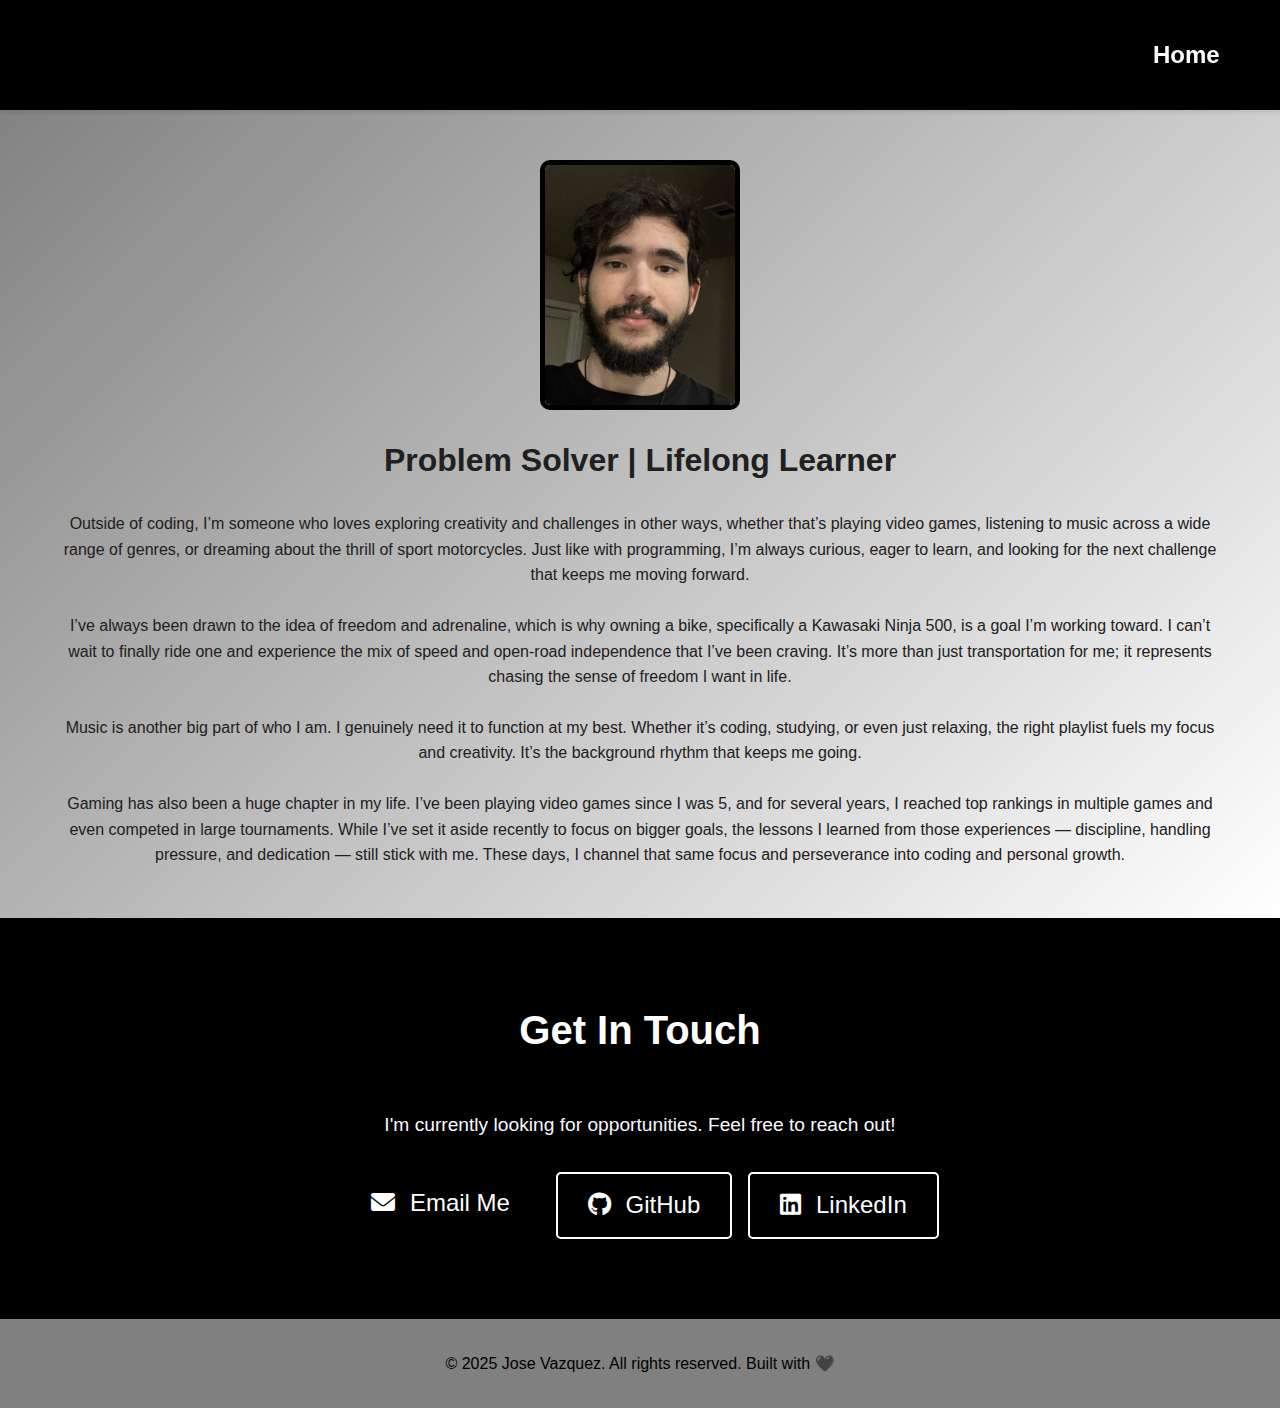
<file: pages/about-me.html>
<!DOCTYPE html>
<html lang="en">
  <head>
    <meta charset="UTF-8" />
    <meta name="viewport" content="width=device-width, initial-scale=1.0" />
    <link rel="stylesheet" href="../css/default.css" />
    <link rel="stylesheet" href="../css/main.css" />
    <link rel="stylesheet" href="../css/about-me.css" />
    <link rel="stylesheet" href="../css/animations.css" />
    <link rel="stylesheet" href="../css/responsive.css" />
    <link
      rel="stylesheet"
      href="https://cdnjs.cloudflare.com/ajax/libs/font-awesome/6.0.0/css/all.min.css"
    />
    <title>About me</title>
  </head>
  <body>
    <!-- Navbar -->
    <nav class="navbar">
      <div class="container">
        <a class="hvr-underline-from-center" href="../index.html">Home</a>
      </div>
    </nav>

    <!-- Header Section -->
    <header class="introduction">
      <div class="container">
        <div class="img-wrapper">
          <img src="../assets/images/selfie.jpg" alt="Picture of me" />
        </div>
        <h1>Problem Solver | Lifelong Learner</h1>
        <p>
          Outside of coding, I’m someone who loves exploring creativity and
          challenges in other ways, whether that’s playing video games,
          listening to music across a wide range of genres, or dreaming about
          the thrill of sport motorcycles. Just like with programming, I’m
          always curious, eager to learn, and looking for the next challenge
          that keeps me moving forward.
        </p>
        <p>
          I’ve always been drawn to the idea of freedom and adrenaline, which is
          why owning a bike, specifically a Kawasaki Ninja 500, is a goal I’m
          working toward. I can’t wait to finally ride one and experience the
          mix of speed and open-road independence that I’ve been craving. It’s
          more than just transportation for me; it represents chasing the sense
          of freedom I want in life.
        </p>
        <p>
          Music is another big part of who I am. I genuinely need it to function
          at my best. Whether it’s coding, studying, or even just relaxing, the
          right playlist fuels my focus and creativity. It’s the background
          rhythm that keeps me going.
        </p>
        <p>
          Gaming has also been a huge chapter in my life. I’ve been playing
          video games since I was 5, and for several years, I reached top
          rankings in multiple games and even competed in large tournaments.
          While I’ve set it aside recently to focus on bigger goals, the lessons
          I learned from those experiences — discipline, handling pressure, and
          dedication — still stick with me. These days, I channel that same
          focus and perseverance into coding and personal growth.
        </p>
      </div>
    </header>

    <!-- Contact Section -->
    <section id="contact" class="contact">
      <div class="container">
        <h2 class="section-title">Get In Touch</h2>
        <p class="contact-text">
          I'm currently looking for opportunities. Feel free to reach out!
        </p>
        <div class="contact-links">
          <a href="mailto:kxppxv@gmail.com" class="btn btn-primary">
            <i class="fas fa-envelope"></i> Email Me
          </a>
          <a
            href="https://github.com/kxppx"
            target="_blank"
            class="btn btn-secondary"
          >
            <i class="fab fa-github"></i> GitHub
          </a>
          <a
            href="https://linkedin.com/in/jose-vazquez-4603bb345"
            target="_blank"
            class="btn btn-secondary"
          >
            <i class="fab fa-linkedin"></i> LinkedIn
          </a>
        </div>
      </div>
    </section>

    <!-- Footer -->
    <footer class="footer">
      <div class="container">
        <p>
          &copy; 2025 Jose Vazquez. All rights reserved. Built with
          <span class="heart">🖤</span>
        </p>
      </div>
    </footer>
  </body>
</html>
</file>
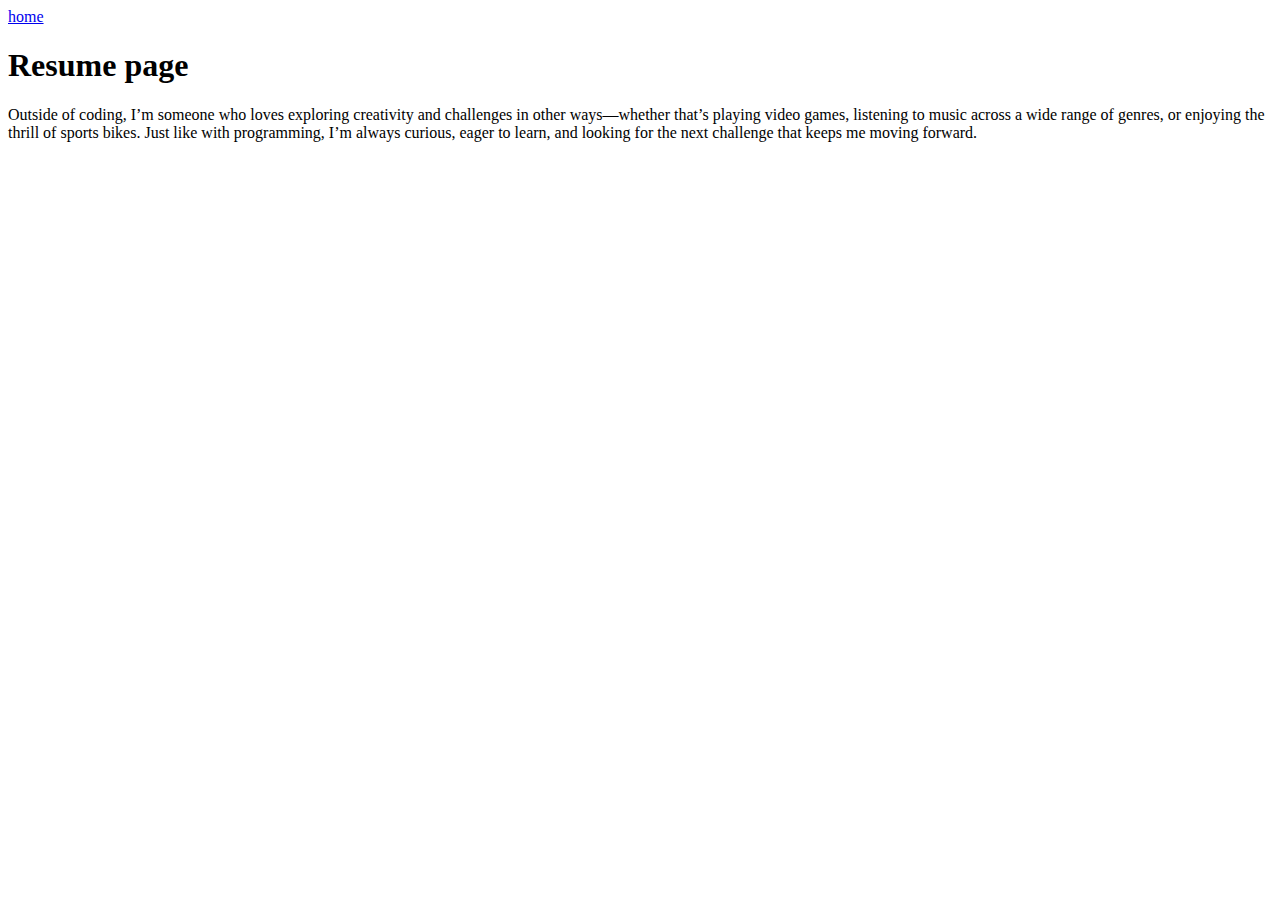
<file: pages/resume.html>
<!DOCTYPE html>
<html lang="en">
  <head>
    <meta charset="UTF-8" />
    <meta name="viewport" content="width=device-width, initial-scale=1.0" />
    <title>My Resume</title>
  </head>
  <body>
    <a href="/">home</a>
    <h1>Resume page</h1>
    <p>
      Outside of coding, I’m someone who loves exploring creativity and
      challenges in other ways—whether that’s playing video games, listening to
      music across a wide range of genres, or enjoying the thrill of sports
      bikes. Just like with programming, I’m always curious, eager to learn, and
      looking for the next challenge that keeps me moving forward.
    </p>
  </body>
</html>
</file>
<file: css/main.css>
/* Navigation */
.navbar {
  background: var(--black);
  box-shadow: 0 2px 4px rgba(0, 0, 0, 0.1);
  position: fixed;
  width: 100%;
  top: 0;
  z-index: 1000;
}

.navbar .container {
  display: flex;
  justify-content: space-between;
  align-items: center;
  padding: 1rem 20px;
}

.logo a {
  font-size: 1.5rem;
  font-weight: bold;
  color: var(--primary-color);
  text-decoration: none;
}

.nav-links {
  display: flex;
  list-style: none;
  gap: 2rem;
}

.nav-links a {
  text-decoration: none;
  color: var(--text-color);
  font-weight: 500;
  transition: var(--transition);
}

.nav-links a:hover {
  color: var(--primary-color);
}

.hamburger {
  display: none;
  flex-direction: column;
  cursor: pointer;
}

.hamburger span {
  width: 25px;
  height: 3px;
  background: var(--text-color);
  margin: 3px 0;
  transition: var(--transition);
}

/* Hero Section */
.hero {
  background: linear-gradient(
    135deg,
    var(--primary-color),
    var(--secondary-color)
  );
  color: var(--black);
  padding: 120px 0 80px;
  text-align: center;
}

.hero-title {
  font-size: 3rem;
  margin-bottom: 1rem;
}

.hero-subtitle {
  font-size: 1.5rem;
  margin-bottom: 2rem;
  opacity: 0.9;
}

/* Buttons */
.btn {
  display: inline-block;
  padding: 12px 30px;
  text-decoration: none;
  border-radius: 5px;
  transition: var(--transition);
  font-weight: 500;
}

.btn-primary {
  background: var(--black);
  color: var(--primary-color);
}

.btn-primary:hover {
  background: var(--gray-light);
}

.btn-secondary {
  background: transparent;
  color: var(--primary-color);
  border: 2px solid var(--primary-color);
}

.btn-secondary:hover {
  background: var(--primary-color);
  color: var(--black);
}

.btn-small {
  padding: 8px 20px;
  font-size: 0.9rem;
}

.submit-btn {
  background-color: var(--white);
  color: var(--black);
  font-weight: 600;
}

.submit-btn:hover {
  background-color: var(--gray-light);
  color: var(--white);
}

/* Section Styles */
section {
  padding: 80px 0;
}

.section-title {
  font-size: 2.5rem;
  text-align: center;
  margin-bottom: 3rem;
  color: var(--primary-color);
}

.about-me {
  text-decoration: none;
}

/* About Section */
.about {
  background: var(--black);
}

.about-content {
  max-width: 800px;
  margin: 0 auto;
  text-align: center;
}

.about-text p {
  margin-bottom: 1.5rem;
  font-size: 1.1rem;
}

.skills {
  font-weight: 600;
}

.skills-list {
  list-style: none;
  display: flex;
  flex-wrap: wrap;
  gap: 1rem;
  justify-content: center;
  margin-top: 2rem;
}

.skills-list li {
  background: var(--gray-light);
  padding: 0.5rem 1.5rem;
  border-radius: 20px;
  font-weight: 500;
  display: flex;
  align-items: center;
  gap: 0.5rem;
}

.skills-list li i {
  color: var(--primary-color);
}

/* Projects Section */
.projects {
  background: var(--bg-color);
}

.projects-grid {
  display: grid;
  grid-template-columns: repeat(auto-fit, minmax(450px, 1fr));
  gap: 2rem;
}

.project-card {
  background: var(--black);
  border-radius: 10px;
  overflow: hidden;
  box-shadow: 0 4px 6px rgba(0, 0, 0, 0.1);
  transition: var(--transition);
}

.project-card:hover {
  transform: translateY(-5px);
  box-shadow: 0 0 20px 2px white;
}

.img-wrapper {
  width: 100%;
  height: 300px;
  overflow: hidden;
}

.img-wrapper img {
  width: 100%;
  height: 100%;
  object-fit: cover;
}

.project-info {
  padding: 2rem;
}

.project-info h3 {
  margin-bottom: 1rem;
  font-size: 1.5rem;
  color: var(--white);
}

.project-info p {
  margin-bottom: 1.5rem;
  color: var(white);
}

.project-links {
  display: flex;
  gap: 1rem;
}

/* Contact Section */
.contact {
  background: var(--black);
  text-align: center;
}

.contact-text {
  font-size: 1.2rem;
  margin-bottom: 2rem;
  color: var(--white);
}

.contact-links {
  display: flex;
  gap: 1rem;
  justify-content: center;
  flex-wrap: wrap;
}

/* Footer */
.footer {
  background: var(--secondary-color);
  color: var(--black);
  text-align: center;
  padding: 2rem 0;
}

/* Smooth Scrolling */
html {
  scroll-behavior: smooth;
}

/* Add spacing for fixed navbar */
body {
  padding-top: 70px;
}

.tech-stack {
  display: flex;
  flex-wrap: wrap;
  gap: 0.5rem;
  margin-bottom: 1rem;
}
.tech-tag {
  background-color: var(--gray-light);
  color: var(--text-color);
  padding: 0.4rem 0.65rem;
  border-radius: 1rem;
  font-size: 0.8rem;
  font-weight: 600;
}

/* Icon styles in buttons */
.btn i {
  margin-right: 0.5rem;
}

.nav-links a.active {
  color: var(--primary-color);
  position: relative;
}
.nav-links a.active::after {
  content: "";
  position: absolute;
  bottom: -5px;
  left: 0;
  right: 0;
  height: 2px;
  background-color: var(--primary-color);
}

.floating-contact-btn {
  position: fixed;
  bottom: 1rem;
  right: 1rem;
  width: 60px;
  height: 60px;
  border-radius: 50%;
  background: var(--primary-color);
  color: var(--black);
  border: none;
  cursor: pointer;
  font-size: 1.5rem;
  box-shadow: 0 4px 12px rgba(37, 99, 235, 0.3);
  transition: all 0.3s ease;
  z-index: 999;
  display: flex;
  align-items: center;
  justify-content: center;
}

.floating-contact-btn:hover {
  transform: scale(1.1);
  box-shadow: 0 6px 20px rgba(37, 99, 235, 0.4);
}

.floating-contact-btn.hidden {
  opacity: 0;
  visibility: hidden;
  transform: scale(0.8);
}

.email-modal {
  display: none;
  position: fixed;
  top: 0;
  left: 0;
  width: 100%;
  height: 100%;
  background: rgba(0, 0, 0, 0.5);
  z-index: 2000;
  align-items: center;
  justify-content: center;
  padding: 1rem;
}

.email-modal.active {
  display: flex;
}

.modal-content {
  background: var(--black);
  border: 2px solid var(--white);
  border-radius: 10px;
  padding: 2rem;
  max-width: 500px;
  width: 100%;
  position: relative;
  animation: modalSlideIn 0.3s ease;
}

.modal-close {
  position: absolute;
  top: 1rem;
  right: 1rem;
  background: none;
  border: none;
  font-size: 2rem;
  cursor: pointer;
  color: var(--white);
  transition: color 0.3s ease;
}

.modal-close:hover {
  color: var(--text-color);
}

.modal-content h3 {
  margin-bottom: 1.5rem;
  color: var(--white);
  font-size: 1.5rem;
}

.modal-content form {
  display: flex;
  flex-direction: column;
  gap: 1rem;
}

.modal-content input,
.modal-content textarea {
  padding: 0.75rem;
  border: 2px solid var(--gray-light);
  border-radius: 5px;
  font-family: inherit;
  font-size: 1rem;
  transition: border-color 0.3s ease;
}

.modal-content input:focus,
.modal-content textarea:focus {
  outline: none;
  border-color: var(--primary-color);
}

.modal-content textarea {
  resize: vertical;
  min-height: 100px;
}

.modal-content .btn {
  width: 100%;
  border: none;
  cursor: pointer;
  margin-top: 0.5rem;
}
</file>
<file: css/about-me.css>
:root {
  --primary-color: white;
  --secondary-color: grey;
  --text-color: #f8f8ff;
  --bg-color: #212020;
  --black: black;
  --gray-light: lightgrey;
  --transition: all 0.3s ease;
}

.navbar {
  padding: 20px 0;
  background-color: var(--black);
}
.navbar .container {
  display: flex;
  justify-content: flex-end;
}
a {
  text-decoration: none;
  font-size: 1.5rem;
  font-weight: 700;
  color: var(--primary-color);
}

.introduction {
  background: linear-gradient(
    135deg,
    var(--secondary-color),
    var(--primary-color)
  );
  color: var(--bg-color);
  font-weight: 500;
}

.introduction .container {
  text-align: center;
  display: flex;
  flex-direction: column;
  align-items: center;
  gap: 25px;
  padding: 90px 20px 50px;
}

.img-wrapper {
  height: 250px;
  width: 200px;
  border: 5px solid black;
  border-radius: 10px;
}

.img-wrapper img {
  height: 100%;
  width: 100%;
  object-fit: fill;
  background-position: center;
  border-radius: 5px;
}

.footer {
  background-color: var(--secondary-color);
  color: var(--black);
  text-align: center;
  padding: 2rem 0;
}
</file>
<file: css/animations.css>
/* Glow Animation */
.glow {
  color: #fff;
  text-shadow: 0 0 5px white, 0 0 10px white, 0 0 20px white;
  animation: glow 1.5s infinite alternate;
}

@keyframes glow {
  from {
    text-shadow: 0 0 5px lightgrey, 0 0 10px lightgrey, 0 0 20px lightgrey;
  }
  to {
    text-shadow: 0 0 20px lightgrey, 0 0 40px lightgrey, 0 0 60px lightgrey;
  }
}

/* Underline Animation */
.hvr-underline-from-center {
  vertical-align: middle;
  -webkit-transform: perspective(1px) translateZ(0);
  transform: perspective(1px) translateZ(0);
  box-shadow: 0 0 1px rgba(0, 0, 0, 0);
  position: relative;
  overflow: hidden;
}
.hvr-underline-from-center:before {
  content: "";
  position: absolute;
  z-index: -1;
  left: 51%;
  right: 51%;
  bottom: 0;
  background: lightgrey;
  height: 4px;
  -webkit-transition-property: left, right;
  transition-property: left, right;
  -webkit-transition-duration: 0.3s;
  transition-duration: 0.3s;
  -webkit-transition-timing-function: ease-out;
  transition-timing-function: ease-out;
}
.hvr-underline-from-center:hover:before,
.hvr-underline-from-center:focus:before,
.hvr-underline-from-center:active:before {
  left: 0;
  right: 0;
}

/* Heart Animation on footer */
.heart {
  color: #e74c3c;
  display: inline-block;
  animation: heartbeat 1.5s ease-in-out infinite;
}

@keyframes heartbeat {
  0%,
  100% {
    transform: scale(1);
  }
  50% {
    transform: scale(1.2);
  }
}

/* Project slides 0 -> visible */
@keyframes modalSlideIn {
  from {
    opacity: 0;
    transform: translateY(20px);
  }
  to {
    opacity: 1;
    transform: translateY(0);
  }
}
</file>
<file: css/responsive.css>
/* Mobile Responsive */
@media (max-width: 768px) {
  .nav-links {
    display: none;
    position: absolute;
    top: 100%;
    left: 0;
    width: 100%;
    background: var(--black);
    flex-direction: column;
    padding: 1rem;
    box-shadow: 0 2px 4px rgba(0, 0, 0, 0.1);
  }

  .nav-links.active {
    display: flex;
  }

  .hamburger {
    display: flex;
  }

  .hamburger.active span:nth-child(1) {
    transform: rotate(-45deg) translate(-5px, 6px);
  }

  .hamburger.active span:nth-child(2) {
    opacity: 0;
  }

  .hamburger.active span:nth-child(3) {
    transform: rotate(45deg) translate(-5px, -6px);
  }

  .hero-title {
    font-size: 2rem;
  }

  .hero-subtitle {
    font-size: 1.2rem;
  }

  .section-title {
    font-size: 2rem;
  }

  .projects-grid {
    grid-template-columns: 1fr;
  }
}
</file>
<file: css/default.css>
/* Reset and Base Styles */
* {
  margin: 0;
  padding: 0;
  box-sizing: border-box;
}

body {
  font-family: -apple-system, BlinkMacSystemFont, "Segoe UI", Roboto, Oxygen,
    Ubuntu, Cantarell, sans-serif;
  line-height: 1.6;
  color: var(--text-color);
  background-color: var(--bg-color);
}

.container {
  max-width: 1200px;
  margin: 0 auto;
  padding: 0 20px;
}
</file>
